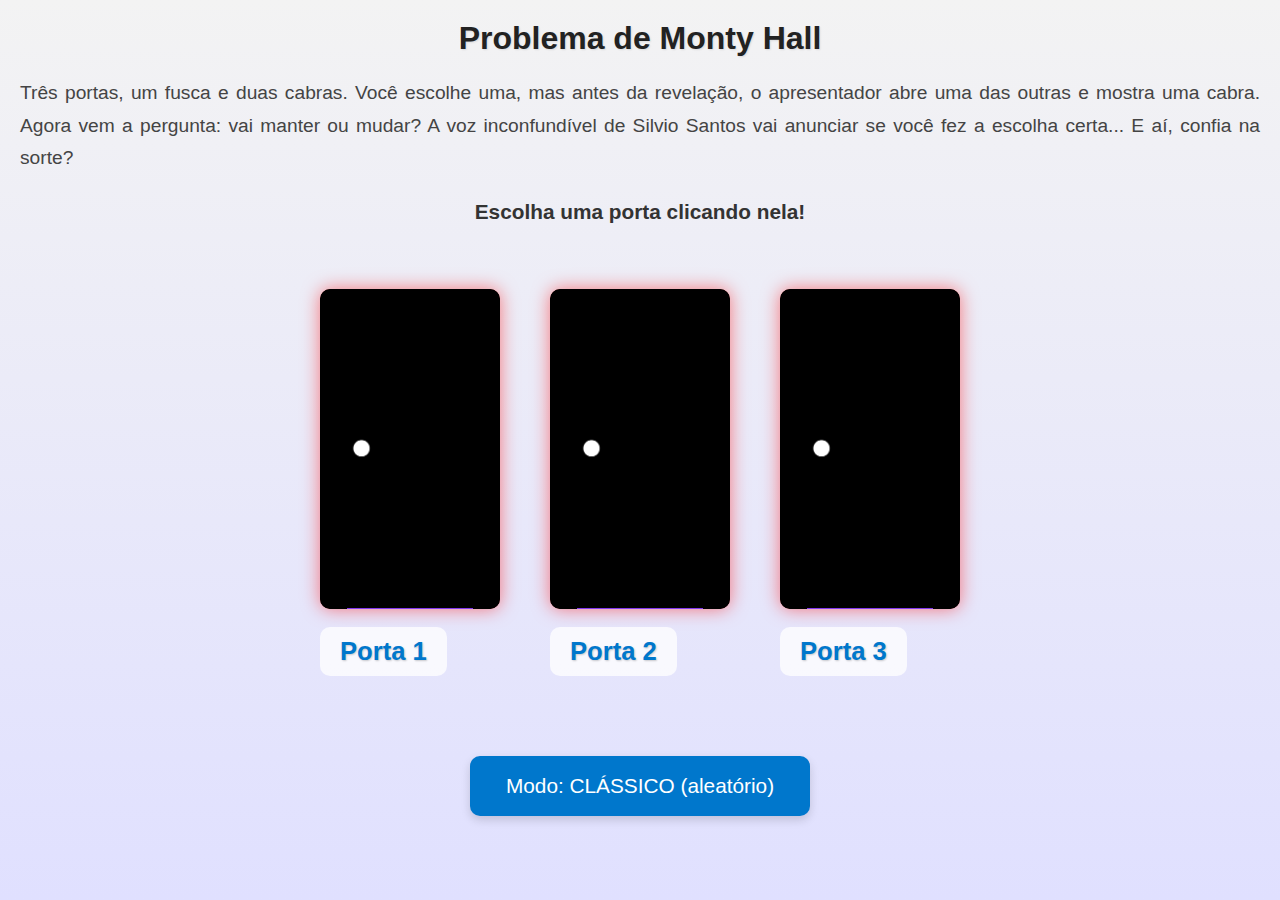
<file: index.html>
<!DOCTYPE html>
<html lang="pt-BR">
<head>
  <meta charset="UTF-8">
  <title>Problema de Monty Hall</title>
  <link rel="stylesheet" href="style.css">
</head>
<body>
  <h1>Problema de Monty Hall</h1>

  <h2>Três portas, um fusca e duas cabras. Você escolhe uma, mas antes da revelação, o apresentador abre uma das outras 
    e mostra uma cabra. Agora vem a pergunta: vai manter ou mudar? A voz inconfundível de Silvio Santos 
    vai anunciar se você fez a escolha certa... E aí, confia na sorte?</h2>

  <p id="instruction">Escolha uma porta clicando nela!</p>

  <div id="game">
    <div class="door-container">
      <div class="door" data-index="0">
        <img src="imagens/porta.png" alt="Porta 1">
      </div>
      <p class="door-label">Porta 1</p>
    </div>

    <div class="door-container">
      <div class="door" data-index="1">
        <img src="imagens/porta.png" alt="Porta 2">
      </div>
      <p class="door-label">Porta 2</p>
    </div>

    <div class="door-container">
      <div class="door" data-index="2">
        <img src="imagens/porta.png" alt="Porta 3">
      </div>
      <p class="door-label">Porta 3</p>
    </div>
  </div>

  <div id="message"></div>

  <!-- 🔹 NOVO BLOCO DE CONTROLES -->
  <div id="controls">
    <button id="restart" style="display:none;">Reiniciar</button>
    <button id="modeSwitch">Modo: CLÁSSICO (aleatório)</button>
  </div>
  <!-- 🔹 FIM -->

  <script src="script.js"></script>
</body>
</html>
</file>
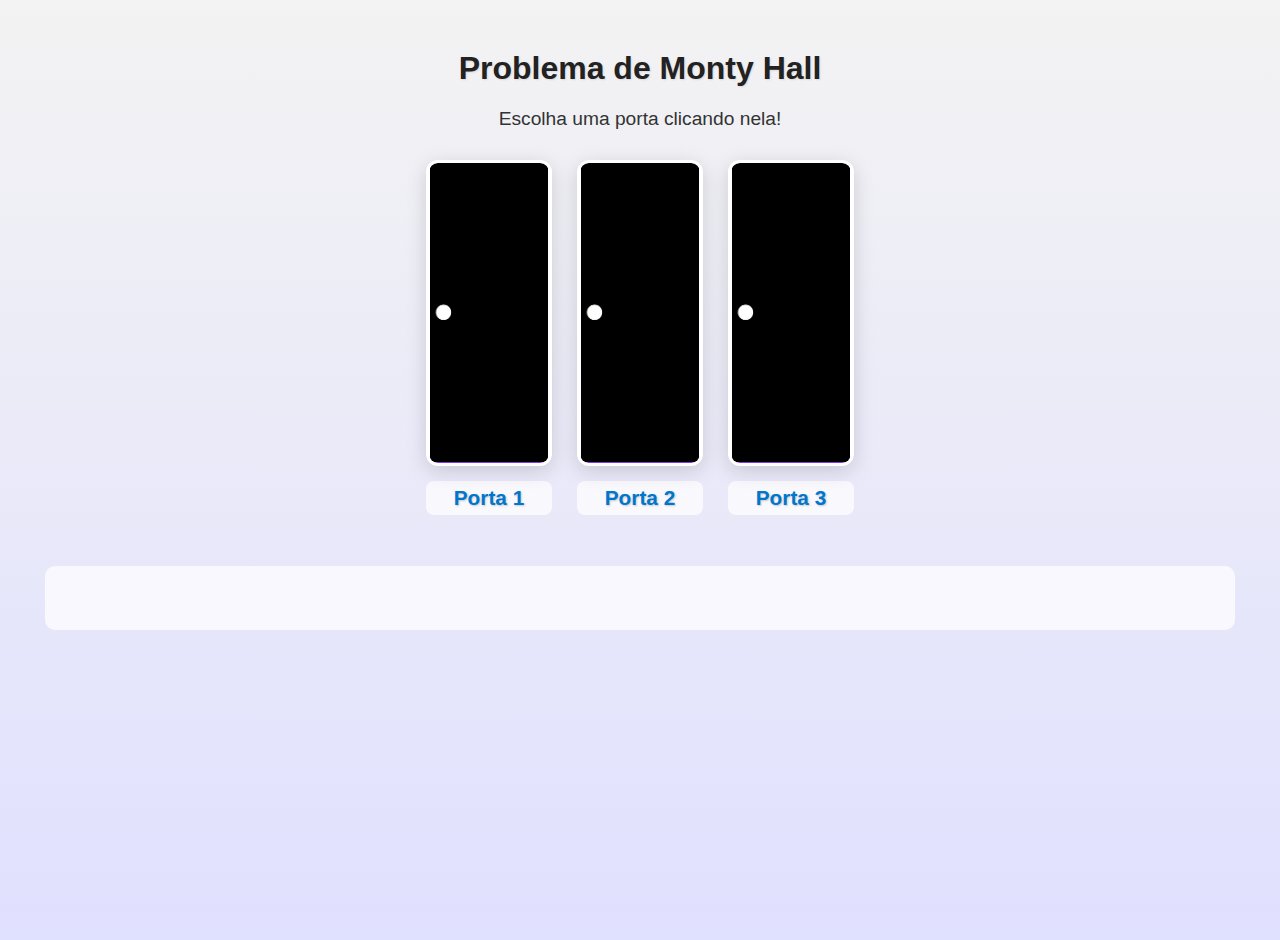
<file: MontyHallCETi/index.html>
<!DOCTYPE html>
<html lang="pt-BR">
<head>
  <meta charset="UTF-8">
  <title>Problema de Monty Hall</title>
  <link rel="stylesheet" href="style.css">
</head>
<body>
  <h1>Problema de Monty Hall</h1>
  <p id="instruction">Escolha uma porta clicando nela!</p>

  <div id="game">
    <div class="door-container">
      <div class="door" data-index="0">
        <img src="imagens/porta.png" alt="Porta 1">
      </div>
      <p class="door-label">Porta 1</p>
    </div>

    <div class="door-container">
      <div class="door" data-index="1">
        <img src="imagens/porta.png" alt="Porta 2">
      </div>
      <p class="door-label">Porta 2</p>
    </div>

    <div class="door-container">
      <div class="door" data-index="2">
        <img src="imagens/porta.png" alt="Porta 3">
      </div>
      <p class="door-label">Porta 3</p>
    </div>
  </div>

  <div id="message"></div>
  <button id="restart" style="display:none;">Reiniciar</button>

  <script src="script.js"></script>
</body>
</html>
</file>
<file: MontyHallCETi/style.css>
body {
  font-family: 'Segoe UI', Tahoma, Geneva, Verdana, sans-serif;
  text-align: center;
  background: linear-gradient(to bottom, #f3f3f3, #e0e0ff);
  margin: 0;
  padding: 20px;
  min-height: 100vh;
}

h1 {
  margin-top: 30px;
  color: #222;
  text-shadow: 1px 1px 2px rgba(0,0,0,0.1);
}

#instruction {
  font-size: 1.2em;
  color: #333;
  margin-bottom: 20px;
}

#game {
  display: flex;
  justify-content: center;
  margin: 30px;
  gap: 25px;
  flex-wrap: wrap;
}

.door {
  width: 120px;      /* aumentei um pouco para compensar o padding que tiramos */
  height: 300px;
  background-color: white;
  border-radius: 12px;
  display: flex;
  justify-content: center;
  align-items: center;
  border: 2px solid #ddd;
  transition: all 0.3s ease;
  cursor: pointer;
  overflow: hidden;
  box-shadow: 0 5px 20px rgba(0,0,0,0.15);
  position: relative;
  
}


.door-image-container {
  width: 100%;
  height: 100%;      
  background: white; 
  display: flex;
  justify-content: center;
  align-items: center;
  border-radius: 8px;
}


.door img {
  width: 100%;
  height: 100%;
  object-fit: contain;  
  object-position: center; 
  display: block;
  border-radius: 8px;
}

.door-placeholder {
  width: 100%;
  height: 100%;
  display: flex;
  justify-content: center;
  align-items: center;
  font-size: 5em;     
  color: #7e57c2;
  background: linear-gradient(135deg, #d1c4e9, #b39ddb);
  border-radius: 8px;
}

.door:hover {
  transform: translateY(-8px); 
  border-color: #0077cc;
  box-shadow: 0 12px 25px rgba(0,0,0,0.2);
}

.door:hover img {
  transform: scale(1.08); 
}

.door.selected {
  border: 3px solid #0077cc;
  box-shadow: 0 0 20px rgba(0,119,204,0.5);
}

.door-label {
  margin-top: 15px;
  font-weight: bold;
  color: #0077cc;
  font-size: 1.3em;   
  text-shadow: 1px 1px 2px rgba(0, 0, 0, 0.2); 
  padding: 5px 12px;
  border-radius: 8px;
  background: rgba(255, 255, 255, 0.7);
}

#controls {
  margin: 25px;
  display: flex;
  justify-content: center;
  flex-wrap: wrap;
  gap: 12px;
}

button {
  padding: 14px 28px;
  font-size: 1.1em;
  border: none;
  background-color: #0077cc;
  color: white;
  border-radius: 8px;
  cursor: pointer;
  transition: all 0.2s ease;
  box-shadow: 0 4px 8px rgba(0,0,0,0.15);
}

button:hover:not(:disabled) {
  background-color: #005fa3;
  transform: translateY(-3px);
  box-shadow: 0 6px 12px rgba(0,0,0,0.2);
}

button:disabled {
  background-color: #aaa;
  cursor: not-allowed;
  transform: none;
  box-shadow: none;
}

#message {
  margin: 25px;
  font-size: 1.3em;
  font-weight: bold;
  color: #222;
  min-height: 40px;
  padding: 12px;
  border-radius: 10px;
  background-color: rgba(255, 255, 255, 0.7);
  text-shadow: 1px 1px 1px rgba(0, 0, 0, 0.1); 
}

.door.revealed {
  border: 3px solid #ff4444;
  box-shadow: 0 0 20px rgba(255,68,68,0.5);
}

.door.winner {
  border: 3px solid #00cc66;
  box-shadow: 0 0 25px rgba(0,204,102,0.6);
  animation: pulse 1.5s infinite;
}

@keyframes pulse {
  0% { transform: scale(1); }
  50% { transform: scale(1.05); }
  100% { transform: scale(1); }
}


@media (max-width: 1024px) {
  .door {
    width: 180px;
    height: 400px;
  }
  
  .door-image-container {
    height: 310px;
  }
  
  .door-label {
    font-size: 1.2em;
  }
}

@media (max-width: 768px) {
  .door {
    width: 150px;
    height: 340px;
  }
  
  .door-image-container {
    height: 260px;
  }
  
  .door img {
    max-width: 85%;
    max-height: 85%;
  }
  
  #game {
    gap: 15px;
    margin: 20px 10px;
  }
  
  .door-label {
    font-size: 1.1em;
  }
}

@media (max-width: 480px) {
  .door {
    width: 130px;
    height: 300px;
  }
  
  .door-image-container {
    height: 230px;
  }
  
  .door img {
    max-width: 80%;
    max-height: 80%;
  }
  
  h1 {
    font-size: 1.5em;
  }
  
  #instruction {
    font-size: 1em;
  }
  
  .door-label {
    margin-top: 10px; 
    font-size: 1em;
    text-shadow: 0.5px 0.5px 1px rgba(0, 0, 0, 0.2); 
  }
  
  button {
    padding: 12px 20px;
    font-size: 1em;
  }
}
</file>
<file: style.css>
/* ====== RESET ====== */
* {
  margin: 0;
  padding: 0;
  box-sizing: border-box;
}

/* ====== LAYOUT PRINCIPAL ====== */
body {
  font-family: 'Segoe UI', Tahoma, Geneva, Verdana, sans-serif;
  background: linear-gradient(to bottom, #f3f3f3, #e0e0ff);
  display: flex;
  flex-direction: column;
  align-items: center;
  min-height: 100vh;
  padding: 20px;
}

.game-container {
  background: rgba(255, 255, 255, 0.8);
  padding: 40px 50px;
  border-radius: 20px;
  box-shadow: 0 6px 20px rgba(0,0,0,0.15);
  max-width: 1200px;
  width: 100%;
  text-align: center;
}

/* ====== TÍTULOS E TEXTO ====== */
h1 {
  margin-bottom: 20px;
  color: #222;
  text-shadow: 1px 1px 2px rgba(0,0,0,0.1);
}

h2 {
  font-size: 1.2em;
  font-weight: 400;
  color: #444;
  line-height: 1.7;
  margin-bottom: 25px;
  text-align: justify;
}

#instruction {
  font-size: 1.3em;
  color: #333;
  margin-bottom: 25px;
  font-weight: bold;
}

/* ====== ÁREA DO JOGO ====== */
#game {
  display: flex;
  justify-content: center;
  margin: 40px auto;
  gap: 50px;
  flex-wrap: wrap;
}

.door {
  width: 180px;   
  height: 320px;  
  cursor: pointer;
  transition: transform 0.2s ease, box-shadow 0.3s ease;
  display: flex;
  align-items: center;
  justify-content: center;
  background: #330000;
  border-radius: 10px;
  overflow: hidden;
  box-shadow: 0 0 18px rgba(255, 0, 0, 0.5);
}

.door img {
  width: 100%;
  height: 100%;
  object-fit: contain;  
  background-color: #000; 
  border-radius: 10px;
}
.door:hover {
  transform: translateY(-10px); 
  border-color: #0077cc;
  box-shadow: 0 12px 28px rgba(0,0,0,0.25);
}

.door:hover img {
  transform: scale(1.08); 
}

.door-label {
  margin-top: 18px;
  font-weight: bold;
  color: #0077cc;
  font-size: 1.6em;
  text-shadow: 1px 1px 2px rgba(0, 0, 0, 0.2); 
  padding: 10px 20px;
  border-radius: 10px;
  background: rgba(255, 255, 255, 0.75);
  display: inline-block;
}

/* ====== BOTÕES ====== */
#controls {
  margin: 40px;
  display: flex;
  justify-content: center;
  flex-wrap: wrap;
  gap: 20px;
}

button {
  padding: 18px 36px;
  font-size: 1.3em;
  border: none;
  background-color: #0077cc;
  color: white;
  border-radius: 10px;
  cursor: pointer;
  transition: all 0.2s ease;
  box-shadow: 0 4px 10px rgba(0,0,0,0.15);
}

button:hover:not(:disabled) {
  background-color: #005fa3;
  transform: translateY(-4px);
  box-shadow: 0 6px 14px rgba(0,0,0,0.25);
}

/* ====== MENSAGEM DO RESULTADO ====== */
#message {
  display: none;
  margin: 30px auto;
  font-size: 1.6em;
  font-weight: bold;
  color: #222;
  padding: 16px 22px;
  border-radius: 12px;
  background-color: rgba(255, 255, 255, 0.8);
}

/* ====== RODAPÉ ====== */
#credits {
  background-color: #0077cc;
  color: white;
  font-weight: bold;
  text-align: center;
  padding: 16px 22px;
  margin-top: 40px;
  border-radius: 12px 12px 0 0;
  box-shadow: 0 -3px 10px rgba(0,0,0,0.2);
  font-size: 1.3em;
  width: 100%;
}

#credits .footer-hidden {
  opacity: 0;
  font-size: 1em;
  margin-top: 8px;
  transition: opacity 0.4s ease;
  color: #ffd966;
  display: block;
}

#credits:hover .footer-hidden {
  opacity: 1;
}

#credits a {
  color: #ffdd57;
  text-decoration: none;
  font-weight: bold;
}

#credits a:hover {
  text-decoration: underline;
}

/* ====== RESPONSIVIDADE ====== */
@media (max-width: 768px) {
  .door { width: 150px; height: 280px; }
  .door-label { font-size: 1.2em; }
  button { font-size: 1.1em; padding: 14px 28px; }
}

@media (max-width: 480px) {
  .door { width: 120px; height: 220px; }
  .door-label { font-size: 1em; }
  button { font-size: 1em; padding: 12px 24px; }
  h1 { font-size: 1.5em; }
  h2 { font-size: 1em; }
}

/* ====== FUNDO POR MODO ====== */
body.classico {
  background: linear-gradient(to bottom, #f3f3f3, #e0e0ff);
}

body.norepeat {
  background: linear-gradient(to bottom, #fff7e6, #ffd480);
}


body.superhard {
  background: linear-gradient(to bottom, #2b0000, #5c0000, #8b0000);
  color: #e6e6e6;
  font-family: Arial, sans-serif;
}


body.superhard h1 {
  color: #ff3333; 
  text-shadow: 0 0 8px rgba(255, 0, 0, 0.8);
  animation: pulseRed 2s infinite;
}

body.superhard h2,
body.superhard #instruction,
body.superhard #message {
  color: #f2f2f2;
}

body.superhard strong {
  color: #ffcc00;
}

body.superhard #message {
  background: rgba(50, 0, 0, 0.9);
  color: #ffcc00;
  border: 2px solid #ff0000;
  box-shadow: 0 0 18px rgba(255, 0, 0, 0.7);
  text-align: center;
}

/* 🖼️ Portas */
body.superhard .door {
  background: #330000;
  box-shadow: 0 0 18px rgba(255, 0, 0, 0.6);
}

body.superhard .door-label {
  background: #222;
  color: #ffcc00;
  box-shadow: 0 0 8px rgba(255, 255, 0, 0.6);
}

/* Botões */
body.superhard button {
  background: #660000;
  color: #ffcc00;
  border: 1px solid #aa0000;
}

body.superhard button:hover {
  background: #aa0000;
  color: #fff;
}

/* Créditos */
body.superhard #credits {
  background-color: #440000;
  color: #ffcc00;
  font-size: 1.1em;
}

/* ===== Ajustes específicos do SUPER HARD ===== */
body.superhard .game-container {
  background: rgba(20, 0, 0, 0.9);
  border: 2px solid #ff0000;
  box-shadow: 0 0 25px rgba(255, 0, 0, 0.8);
}

body.superhard h2,
body.superhard #instruction,
body.superhard p,
body.superhard li {
  color: #ddd;
}

body.superhard a {
  color: #ffcc00;
}

body.superhard a:hover {
  color: #ff4444;
}
</file>
